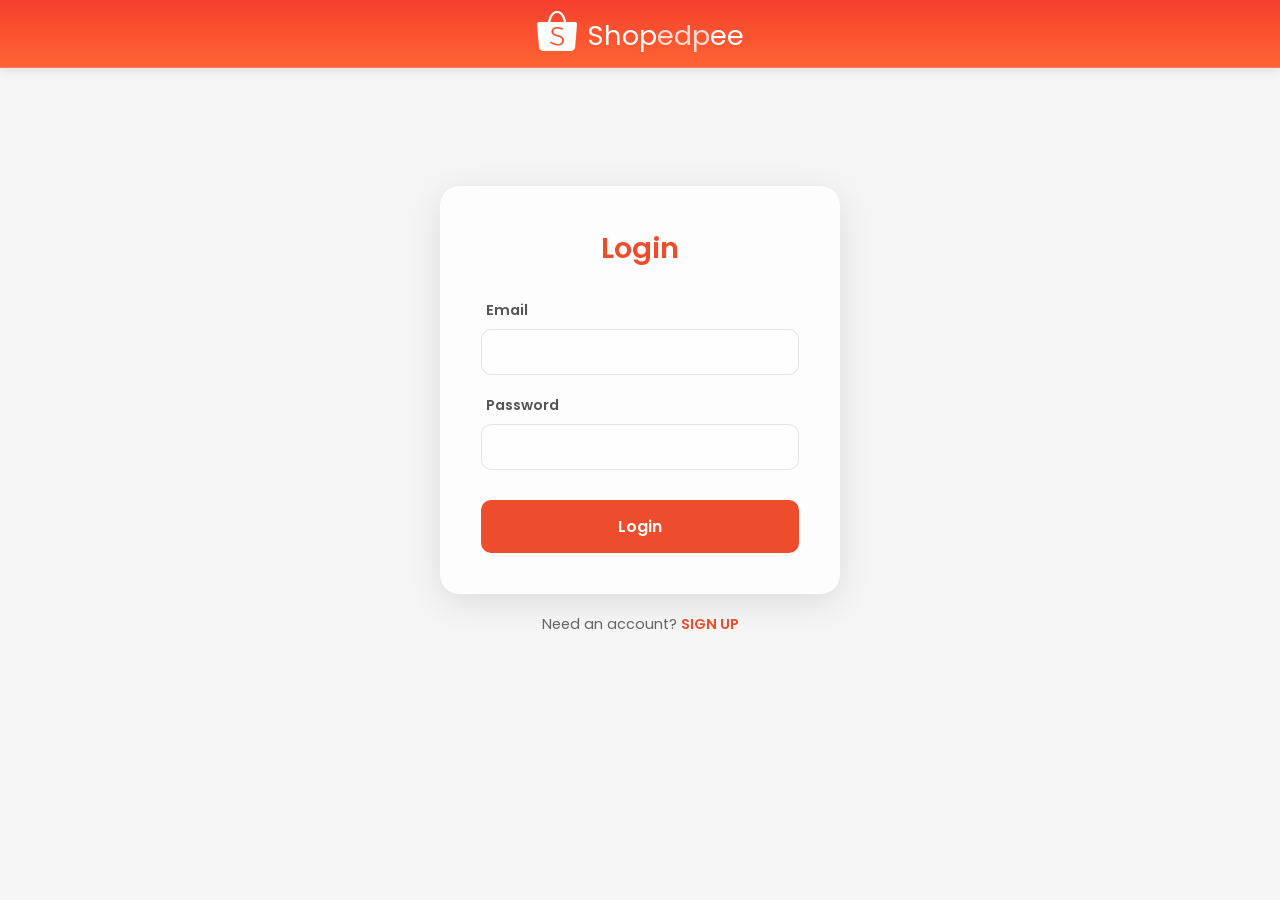
<file: index.html>
<!doctype html>
<html lang="en">
  <head>
    <meta charset="UTF-8" />
    <meta name="viewport" content="width=device-width, initial-scale=1.0" />
    <title>EDP Act 2</title>
  </head>
  <body>
    <script type="module">
      import { getCurrentUser } from "./script/auth/auth.js";
      if (getCurrentUser()) {
        window.location.href = "./pages/Home.html";
      } else {
        window.location.href = "./pages/Login.html";
      }
    </script>
  </body>
</html>

<!-- Test -->
</file>
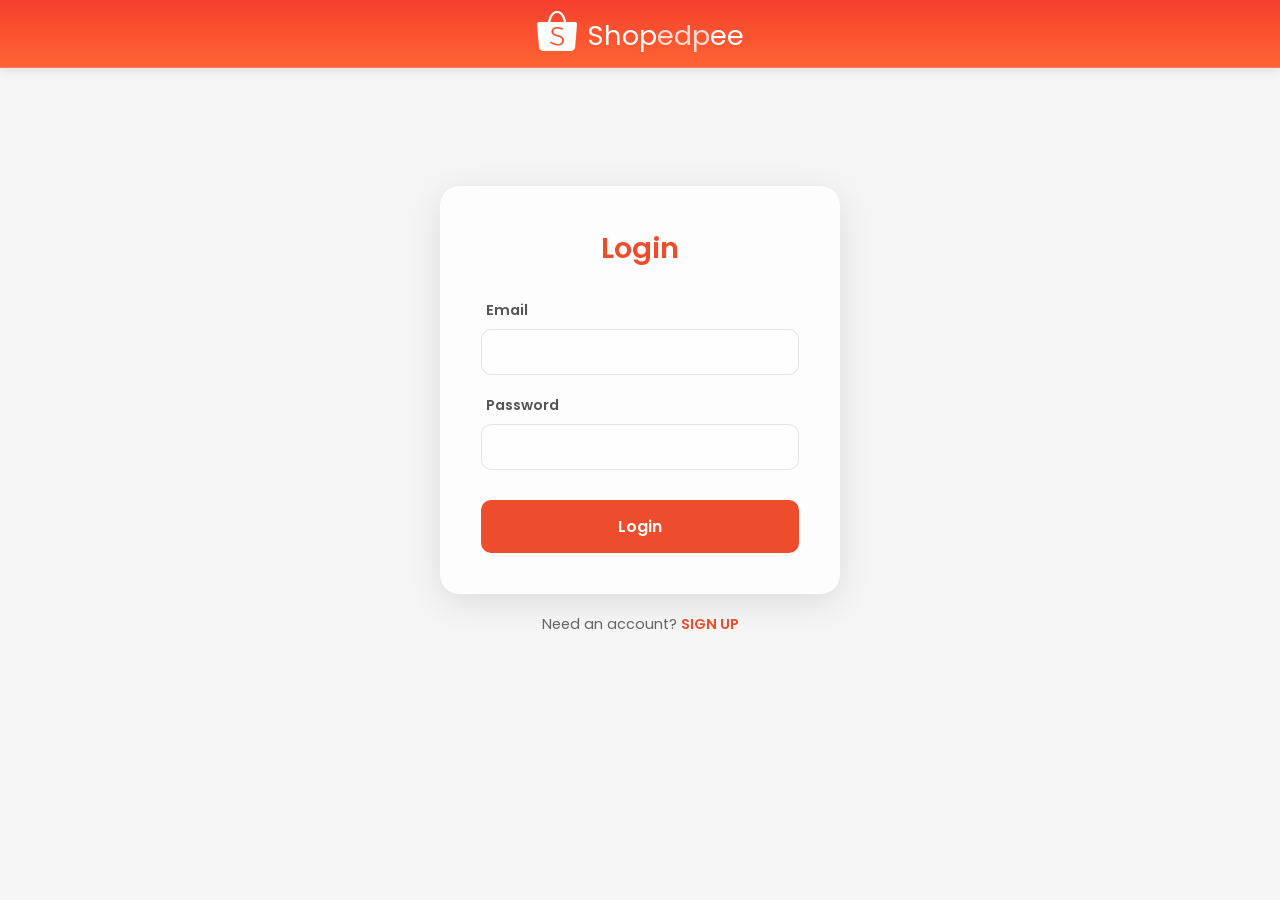
<file: pages/Home.html>
<!doctype html>
<html lang="en">
  <head>
    <meta charset="UTF-8" />
    <meta name="viewport" content="width=device-width, initial-scale=1.0" />
    <title>Shopedpee</title>
    <link rel="stylesheet" href="../style.css" />
    <link rel="stylesheet" href="../styles/Home.css" />
    <link
      rel="stylesheet"
      href="https://fonts.googleapis.com/css2?family=Material+Symbols+Outlined"
    />
    <script type="module">
      import { getCurrentUser, logout } from "../script/auth/auth.js";
      const user = getCurrentUser();
      if (!user) window.location.href = "./Login.html";
      document.addEventListener("DOMContentLoaded", () => {
        document.getElementById("user-email").textContent = user.email;
        document.getElementById("nav-username").textContent = user.username;
        document.getElementById("logout-btn").onclick = () => {
          logout();
          window.location.reload();
        };

        // Toggle Cart Modal
        const cartBtn = document.getElementById("nav-cart");
        const cartDrawer = document.getElementById("cart-drawer");
        cartBtn.onclick = () => cartDrawer.showModal();
        window.closeCart = () => cartDrawer.close();
      });
    </script>
  </head>

  <body>
    <!-- Header / Navbar -->
    <header class="header" id="home-header">
      <nav class="header-content">
        <div class="nav-upper">
          <div class="profile-container">
            <span class="material-symbols-outlined" id="profile-logo"
              >account_circle</span
            >
            <h4 id="nav-username">Test Username</h4>

            <!-- Profile Dropdown -->
            <div class="profile-dropdown">
              <p id="user-email"></p>
              <button id="logout-btn">Logout</button>
            </div>
          </div>
        </div>

        <div class="nav-lower">
          <a href="Home.html" class="nav-logo">
            <img
              src="../public/images/shopee-icon-white.png"
              alt="Logo Image"
            />
            <h1 class="logo">Shop<span>edp</span>ee</h1>
          </a>

          <div class="nav-search">
            <form action="Home.html" method="GET" class="nav-search-form">
              <div class="search-container">
                <input
                  id="search-input"
                  name="q"
                  type="text"
                  placeholder="Search products"
                />
                <button type="submit" class="search-btn">
                  <span class="material-symbols-outlined">search</span>
                </button>
              </div>
            </form>
          </div>

          <button class="nav-cart" id="nav-cart">
            <span class="material-symbols-outlined" id="cart-icon"
              >shopping_cart</span
            >
            <span class="badge" id="cart-badge"></span>
          </button>
        </div>
      </nav>
    </header>

    <!-- Main Content -->

    <main class="shop-container">
      <!-- Filter Options -->
      <section class="filter-bar">
        <form class="price-filter-container">
          <span>Price Range</span>
          <input type="number" id="min-price" placeholder="₱ Min" />
          <hr
            style="
              width: 30px;
              height: 1px;
              background-color: gray;
              border: none;
            "
          />
          <input type="number" id="max-price" placeholder="₱ Max" />
          <button type="submit" class="btn-primary">Apply</button>
        </form>
      </section>

      <!-- Product Grid/Cards -->
      <div id="product-grid" class="product-grid"></div>
    </main>

    <!-- Cart Drawer -->
    <dialog id="cart-drawer">
      <div class="cart-header">
        <button onclick="closeCart()" class="close-btn">
          <span class="material-symbols-outlined">arrow_back_ios</span>
        </button>
        <h3>Shopping Cart</h3>
      </div>

      <div id="cart-items" class="cart-list"></div>

      <div class="cart-footer">
        <div class="footer-top">
          <button class="clear-all-btn" onclick="handleClearCart()">
            Delete All
          </button>
          <div class="total-section">
            <span>Total: </span>
            <h2 id="total-price">₱0</h2>
          </div>
        </div>
        <button class="btn-checkout" onclick="handleCheckout()">
          CHECK OUT
        </button>
      </div>
    </dialog>

    <dialog id="checkout-dialog" class="custom-modal"></dialog>

    <script type="module" src="../script/shop/ui-handler.js"></script>
  </body>
</html>
</file>
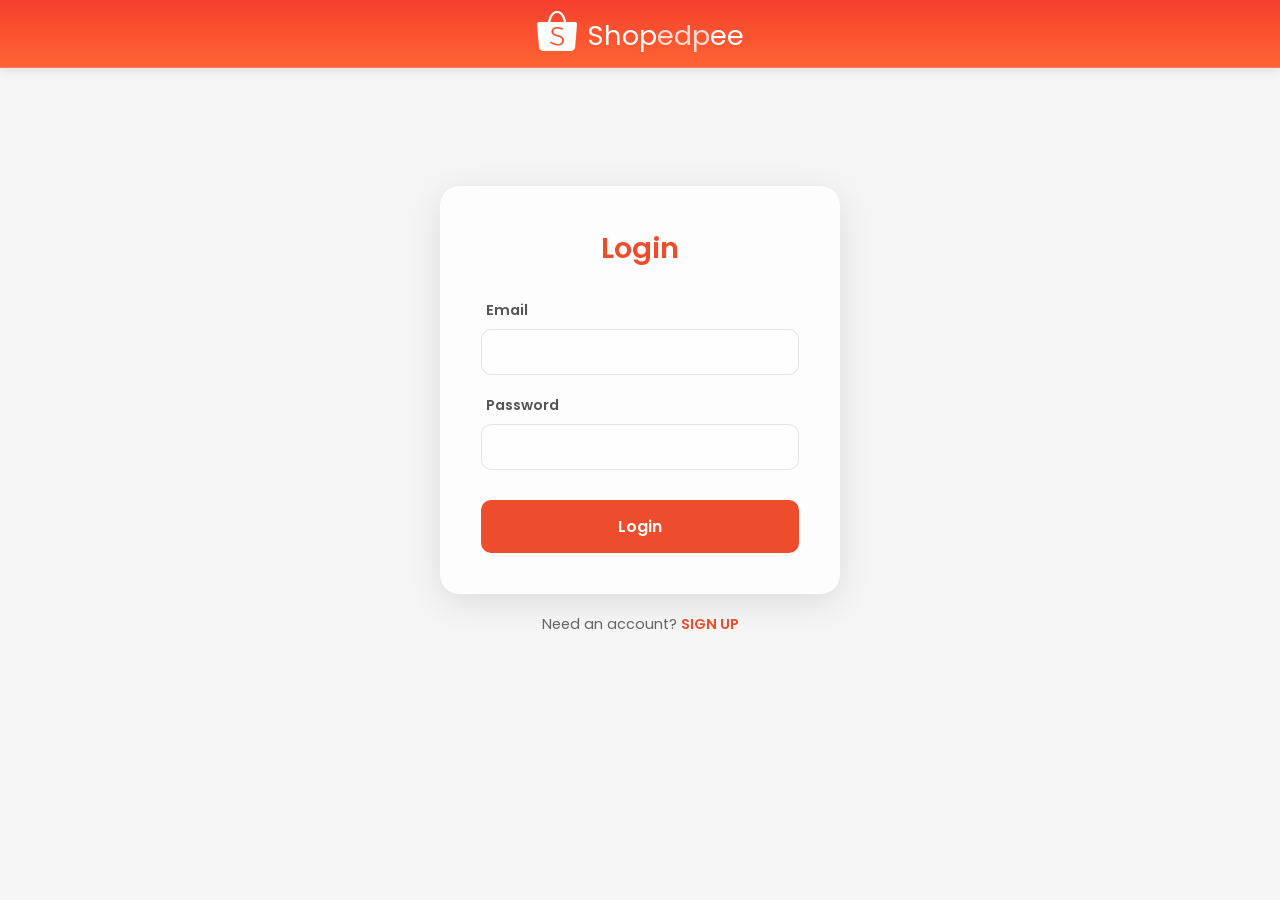
<file: pages/Login.html>
<!doctype html>
<html lang="en">
  <head>
    <meta charset="UTF-8" />
    <meta name="viewport" content="width=device-width, initial-scale=1.0" />
    <title>EDP - Login</title>
    <link rel="stylesheet" href="../style.css" />
    <link rel="stylesheet" href="../styles/Auth.css" />
  </head>
  <body>
    <header class="header" id="auth-header">
      <nav class="header-content">
        <div class="nav-lower">
          <a href="./Home.html" class="nav-logo">
            <img
              src="../public/images/shopee-icon-white.png"
              alt="Logo Image"
            />
            <h1 class="logo">Shop<span>edp</span>ee</h1>
          </a>
        </div>
      </nav>
    </header>

    <main>
      <div class="container">
        <form class="auth-form" id="login-form">
          <h3>Login</h3>

          <!-- Email -->
          <div class="input-field">
            <label for="email-field">Email</label>
            <input type="email" name="email" id="email-field" required />
          </div>

          <!-- Password -->
          <div class="input-field">
            <label>Password</label>
            <input
              type="password"
              name="password"
              id="password-field"
              required
            />
          </div>

          <button type="submit" class="submit-btn">Login</button>
        </form>

        <div class="auth-alt">
          <p>
            Need an account? <span><a href="./Signup.html">SIGN UP</a></span>
          </p>
        </div>
      </div>

      <script></script>
      <script type="module" src="../script/auth/ui-handler.js"></script>
    </main>
  </body>
</html>
</file>
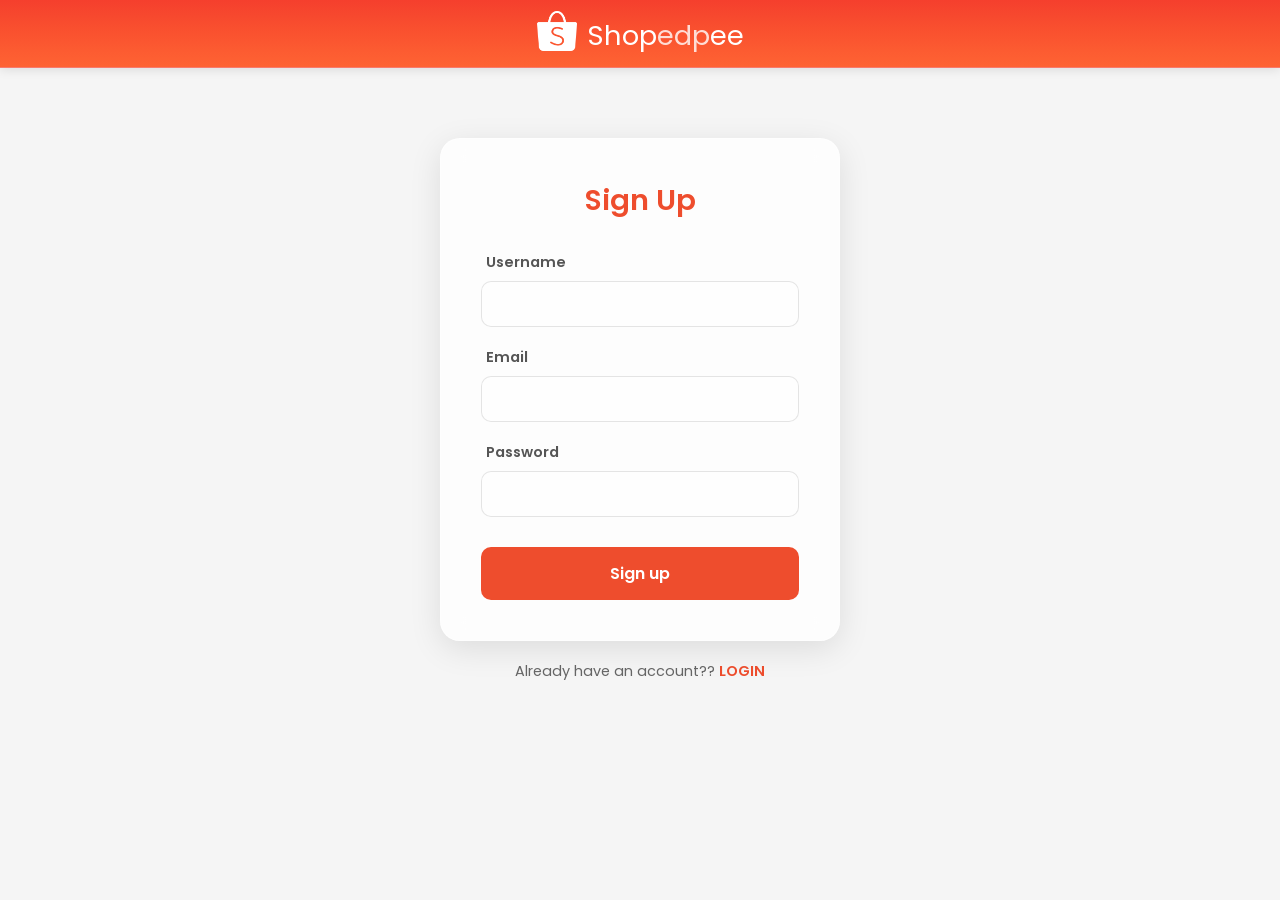
<file: pages/Signup.html>
<!doctype html>
<html lang="en">
  <head>
    <meta charset="UTF-8" />
    <meta name="viewport" content="width=device-width, initial-scale=1.0" />
    <title>EDP - Signup</title>
    <link rel="stylesheet" href="../style.css" />
    <link rel="stylesheet" href="../styles/Auth.css" />
  </head>
  <body>
    <header class="header" id="auth-header">
      <nav class="header-content">
        <div class="nav-lower">
          <a href="./Home.html" class="nav-logo">
            <img
              src="../public/images/shopee-icon-white.png"
              alt="Logo Image"
            />
            <h1 class="logo">Shop<span>edp</span>ee</h1>
          </a>
        </div>
      </nav>
    </header>

    <main>
      <div class="container">
        <form class="auth-form" id="signup-form">
          <h3>Sign Up</h3>

          <!-- Username -->
          <div class="input-field">
            <label>Username</label>
            <input name="username" id="username-field" required />
          </div>

          <!-- Email -->
          <div class="input-field">
            <label for="email-field">Email</label>
            <input type="email" name="email" id="email-field" required />
          </div>

          <!-- Password -->
          <div class="input-field">
            <label>Password</label>
            <input
              type="password"
              name="password"
              id="password-field"
              required
            />
          </div>

          <button type="submit" class="submit-btn">Sign up</button>
        </form>

        <div class="auth-alt">
          <p>
            Already have an account??
            <span><a href="./Login.html">LOGIN</a></span>
          </p>
        </div>
      </div>
    </main>

    <script type="module" src="../script/auth/ui-handler.js"></script>
  </body>
</html>
</file>
<file: style.css>
@import url("https://fonts.googleapis.com/css2?family=Poppins:wght@300;400;600&display=swap");

/* Chrome, Safari, Edge, Opera */
input::-webkit-outer-spin-button,
input::-webkit-inner-spin-button {
  -webkit-appearance: none;
  margin: 0;
}

/* Firefox */
input[type="number"] {
  -moz-appearance: textfield;
}

:root {
  --shopee-orange: #ee4d2d;
  --orange-hover: #ff5722;
  --glass: rgba(255, 255, 255, 0.8);
  --glass-border: rgba(255, 255, 255, 0.3);
}

* {
  box-sizing: border-box;
  margin: 0;
  padding: 0;
  font-family: "Poppins", sans-serif;
}

body {
  background-color: #f5f5f5;
  color: #333;
  min-height: 100vh;
}

/* Main Shop Area */
</file>
<file: styles/Home.css>
/* Header / Navbar */
#home-header {
  position: fixed;
  top: 0;
  width: 100vw;
  background-image: linear-gradient(
    to bottom,
    #f53f2d,
    #f7492e,
    #fa522f,
    #fc5b31,
    #fe6333
  );
  backdrop-filter: blur(10px);
  z-index: 1000;
  border-bottom: 1px solid var(--glass-border);
  display: flex;
  justify-content: center;
  padding-block: 5px;
  padding-bottom: 10px;
}

.header-content {
  max-width: 1100px;
  width: 1100px;
  margin: 0 auto;
  display: flex;
  flex-direction: column;
  align-items: center;
  gap: 8px;
}

.nav-upper {
  width: 100%;
  display: flex;
  justify-content: end;
}

.profile-container {
  display: flex;
  gap: 5px;
  align-items: center;
  position: relative;
  cursor: pointer;
}

#profile-logo {
  color: white;
}

#nav-username {
  font-size: small;
  color: white;
  font-weight: normal;
}

.profile-dropdown {
  display: none;
  position: absolute;
  top: 100%;
  left: 0;
  min-width: 150px;
  background-color: white;
  box-shadow: 0px 4px 8px rgba(0, 0, 0, 0.1);
  z-index: 100;
  border-radius: 10px;
  overflow: hidden;
}

#logout-btn,
#user-email {
  background: none;
  border: none;
  display: flex;
  width: 100%;
  height: 100%;
  cursor: pointer;
  font-weight: normal;
  font-size: 0.9rem;
  padding: 10px;
}

#user-email:hover,
#logout-btn:hover {
  background-color: whitesmoke;
  color: rgb(64, 224, 168);
}

.profile-container:hover .profile-dropdown {
  display: flex;
  flex-direction: column;
}

.profile-container:hover #nav-username {
  color: rgb(237, 232, 232, 0.7);
}

.nav-lower {
  display: flex;
  width: 100%;
  justify-content: space-between;
  align-items: center;
  gap: 40px;
}

.nav-logo {
  display: flex;
  align-items: center;
  gap: 10px;
  text-decoration: none;
}

.nav-logo img {
  height: 40px;
  width: 40px;
}

.nav-logo h1 {
  color: white;
  margin-top: 10px;
  font-weight: normal;
  font-size: 1.7rem;
}

.nav-logo h1 span {
  color: rgba(255, 255, 255, 0.8);
}

.nav-search {
  width: 100%;
  background-color: white;
  border-radius: 5px;
  padding: 3px;
}

.nav-search-form {
  width: 100%;
  display: flex;
}

.search-container {
  width: 100%;
  display: flex;
  justify-content: space-between;
  align-items: center;
  gap: 50px;
  /* overflow: hidden; */
  height: 30px;
  max-height: 30px;
}

#search-input {
  width: 100%;
  border: none;
  height: 50px;
  min-height: 0;
  padding-inline: 10px;
  background: none;
}

#search-input:focus {
  outline: none;
}

.search-btn {
  background-color: #fe6333;
  border: none;
  height: 100%;
  width: 70px;
  border-radius: 5px;
  cursor: pointer;
}

.search-btn:hover {
  background-color: #ff7b53;
}

.search-btn span {
  font-size: 1.2rem;
  color: white;
}

.nav-cart {
  position: relative;
  display: inline-block;
  cursor: pointer;
  color: white;
  text-decoration: none;
  background: none;
  border: none;
}

#cart-icon {
  margin-top: 8px;
  margin-right: 18px;
  font-size: 1.8rem;
}

#cart-badge {
  position: absolute;
  top: 0;
  right: 0;
  background-color: white;
  color: #fe6333;
  border-radius: 8px;
  font-size: 0.8rem;
  height: 18px;
  width: 30px;
  text-align: center;
  text-justify: center;
  padding: 0;
  display: none;
}

/* Main Content */

.shop-container {
  margin-top: 100px; /* Fixes the overlap */
  max-width: 1100px;
  margin-inline: auto;
  padding: 20px;
}

/* Filter */
.filter-bar {
  background-color: #ededed;
  padding: 20px;
  border-radius: 5px;
  margin-bottom: 30px;
  border: 1px solid var(--glass-border);
}

.price-filter-container {
  display: flex;
  gap: 15px;
  align-items: center;
  font-size: 1rem;
}
.price-filter-container input {
  padding: 8px;
  border-radius: 5px;
  border: 1px solid #ddd;
  width: 120px;
  text-transform: uppercase;
  height: 35px;
}

.btn-primary {
  border: none;
  border-radius: 2px;
  width: 200px;
  background-color: #ee4d2d;
  height: 35px;
  margin-left: 25px;
  color: white;
  text-transform: uppercase;
  cursor: pointer;
}

.btn-primary:hover {
  background-color: #ff7b53;
}

/* Product Cards */
.product-grid {
  display: grid;
  grid-template-columns: repeat(auto-fill, minmax(200px, 1fr));
  gap: 10px;
}

.product-card {
  background: white;
  border-radius: 2px;
  overflow: hidden;
  transition: transform 0.3s ease;
  box-shadow: 0 4px 6px rgba(0, 0, 0, 0.05);
  height: 350px;
  display: flex;
  flex-direction: column;
}

.product-card:hover {
  transform: translateY(-5px);
  border: solid;
  border-width: 2px;
  border-color: #ee4d2d;
}

.product-card img {
  width: 100%;
  height: 200px;
  object-fit: cover;
}

.card-info {
  padding: 10px;
  display: flex;
  flex-direction: column;
  flex-grow: 1;
}

.card-info h4 {
  font-weight: normal;
  font-size: 1rem;
  display: -webkit-box;
  -webkit-line-clamp: 2;
  -webkit-box-orient: vertical;
  overflow: hidden;

  min-height: 2.6em;
}

.price {
  color: #ee4d2d;
  font-size: 1rem;
  font-weight: normal;
}

.add-btn {
  width: 100%;
  background: #ee4d2d;
  color: white;
  border: none;
  padding: 10px;
  /* border-radius: 8px; */
  cursor: pointer;
  margin-top: auto;
  transition: 0.3s;
  display: none;
}

.product-card:hover .add-btn {
  display: block;
}

.add-btn:hover {
  background: var(--orange-hover);
}

/* Carousel */
/* Container must be relative to position arrows */
.img-container {
  position: relative;
  overflow: hidden;
}

/* Base style for navigation buttons */
.nav-btn {
  position: absolute;
  top: 50%;
  transform: translateY(-50%);
  background: rgba(0, 0, 0, 0.5);
  color: white;
  border: none;
  padding: 10px 12px;
  cursor: pointer;
  z-index: 10;
  opacity: 0; /* Hidden by default */
  transition: opacity 0.3s ease;
  border-radius: 50%;
  height: 30px;
  width: 30px;
  display: flex;
  align-items: center;
  justify-content: center;
}

/* Show buttons when hovering over the card */
.product-card:hover .nav-btn {
  opacity: 1;
}

.prev {
  left: 5px;
}
.next {
  right: 5px;
}

.nav-btn:hover {
  background: rgba(0, 0, 0, 0.8);
}

/* Glass Modal / Drawer */
#cart-drawer {
  margin-left: auto;
  height: 100vh;
  width: 450px; /* Wider for better row layout */
  border: none;
  background: #f5f5f5; /* Light grey background like Shopee */
  box-shadow: -5px 0 15px rgba(0, 0, 0, 0.1);
}

.cart-header {
  background: white;
  padding: 20px;
  display: flex;
  align-items: center;
  gap: 15px;
  border-bottom: 1px solid #ddd;
}

.cart-header .close-btn {
  background: none;
  border: none;
  color: grey;
  display: flex;
  align-items: center;
  justify-content: center;
  cursor: pointer;
}

/* Individual Item Card */
.cart-item {
  background: white;
  margin: 10px;
  padding: 15px;
  border-radius: 4px;
  display: flex;
  flex-direction: column;
  gap: 15px;
}

.cart-item-main {
  display: flex;
  gap: 12px;
}

.cart-img {
  width: 80px;
  height: 80px;
  object-fit: cover;
  border: 1px solid #eee;
}

.cart-item-name {
  font-size: 0.9rem;
  font-weight: 500;
  display: -webkit-box;
  -webkit-line-clamp: 2;
  -webkit-box-orient: vertical;
  overflow: hidden;
}

/* Bottom row of the item */
.cart-item-actions {
  display: flex;
  justify-content: space-between;
  align-items: center;
  border-top: 1px dashed #eee;
  padding-top: 10px;
}

.unit-price {
  color: #888;
  font-size: 0.85rem;
}
.item-subtotal {
  color: var(--shopee-orange);
  font-weight: 600;
}

.qty-ctrl {
  display: flex;
  border: 1px solid #ddd;
  align-items: center;
}

.qty-ctrl button {
  background: white;
  border: none;
  padding: 5px 10px;
  cursor: pointer;
}

.qty-num {
  padding: 0 10px;
  border-left: 1px solid #ddd;
  border-right: 1px solid #ddd;
  min-width: 30px;
  text-align: center;
}

.remove-btn {
  background: none;
  border: none;
  color: #ee4d2d;
  cursor: pointer;
}

/* Footer Section */
.cart-footer {
  position: absolute;
  bottom: 0;
  width: 100%;
  background: white;
  padding: 20px;
  box-shadow: 0 -5px 10px rgba(0, 0, 0, 0.05);
}

.footer-top {
  display: flex;
  justify-content: space-between;
  align-items: center;
  margin-bottom: 15px;
}

.clear-all-btn {
  background: none;
  border: none;
  color: #555;
  text-decoration: underline;
  cursor: pointer;
}

.total-section h2 {
  color: var(--shopee-orange);
}

.btn-checkout {
  background: #ee4d2d;
  color: white;
  width: 100%;
  padding: 15px;
  border: none;
  border-radius: 2px;
  font-size: 1.1rem;
  font-weight: bold;
  cursor: pointer;
}

#checkout-dialog {
  position: absolute;
  left: 50%;
  top: 50%;
  padding: 20px;
}
</file>
<file: styles/Auth.css>
* {
  box-sizing: border-box;
  margin: 0;
  padding: 0;
}

/* Header / Navbar */
#auth-header {
  position: fixed;
  top: 0;
  width: 100vw;
  background-image: linear-gradient(
    to bottom,
    #f53f2d,
    #f7492e,
    #fa522f,
    #fc5b31,
    #fe6333
  );
  backdrop-filter: blur(10px);
  z-index: 1000;
  border-bottom: 1px solid var(--glass-border);
  display: flex;
  justify-content: center;
  padding-block: 5px;
  padding-bottom: 10px;
}

.nav-lower {
  display: flex;
  width: 100%;
  justify-content: space-between;
  align-items: center;
  gap: 40px;
}

.nav-logo {
  display: flex;
  align-items: center;
  gap: 10px;
  text-decoration: none;
}

.nav-logo img {
  height: 40px;
  width: 40px;
}

.nav-logo h1 {
  color: white;
  margin-top: 10px;
  font-weight: normal;
  font-size: 1.7rem;
}

.nav-logo h1 span {
  color: rgba(255, 255, 255, 0.8);
}

/* --- Auth Page Specific Styles --- */

/* Centering the forms */
.container {
  display: flex;
  flex-direction: column;
  align-items: center;
  justify-content: center;
  min-height: calc(100vh - 80px); /* Centers form vertically under header */
  padding: 20px;
}

/* Glassmorphic Auth Card */
.auth-form {
  background: var(--glass);
  backdrop-filter: blur(12px);
  -webkit-backdrop-filter: blur(12px);
  border: 1px solid var(--glass-border);
  border-radius: 20px;
  padding: 40px;
  width: 100%;
  max-width: 400px;
  box-shadow: 0 8px 32px 0 rgba(0, 0, 0, 0.1);
  display: flex;
  flex-direction: column;
  gap: 20px;
}

.auth-form h3 {
  color: var(--shopee-orange);
  font-size: 1.8rem;
  font-weight: 600;
  text-align: center;
  margin-bottom: 10px;
}

/* Styled Input Fields */
.input-field {
  display: flex;
  flex-direction: column;
  gap: 8px;
}

.input-field label {
  font-size: 0.9rem;
  font-weight: 600;
  color: #555;
  margin-left: 5px;
}

.input-field input {
  width: 100%;
  padding: 12px 15px;
  border: 1px solid rgba(0, 0, 0, 0.1);
  border-radius: 10px;
  background: rgba(255, 255, 255, 0.5);
  font-family: inherit;
  transition: all 0.3s ease;
}

.input-field input:focus {
  outline: none;
  border-color: var(--shopee-orange);
  background: white;
  box-shadow: 0 0 0 4px rgba(238, 77, 45, 0.1);
}

/* Primary Action Button */
.submit-btn {
  background: var(--shopee-orange);
  color: white;
  border: none;
  padding: 14px;
  border-radius: 10px;
  font-weight: 600;
  font-size: 1rem;
  cursor: pointer;
  transition:
    background 0.3s ease,
    transform 0.2s ease;
  margin-top: 10px;
}

.submit-btn:hover {
  background: var(--orange-hover);
  transform: translateY(-2px);
}

/* Bottom Link Styling */
.auth-alt {
  margin-top: 20px;
  text-align: center;
  font-size: 0.9rem;
}

.auth-alt p {
  color: #666;
}

.auth-alt a {
  color: var(--shopee-orange);
  text-decoration: none;
  font-weight: 600;
  transition: color 0.2s;
}

.auth-alt a:hover {
  color: var(--orange-hover);
  text-decoration: underline;
}

/* Fixed Header Correction for Auth Pages */
header {
  background: var(--shopee-orange);
  padding: 15px 0;
  width: 100%;
  box-shadow: 0 2px 10px rgba(0, 0, 0, 0.1);
}

.header-content h2 {
  color: white;
  font-weight: 600;
  letter-spacing: 1px;
}
</file>
